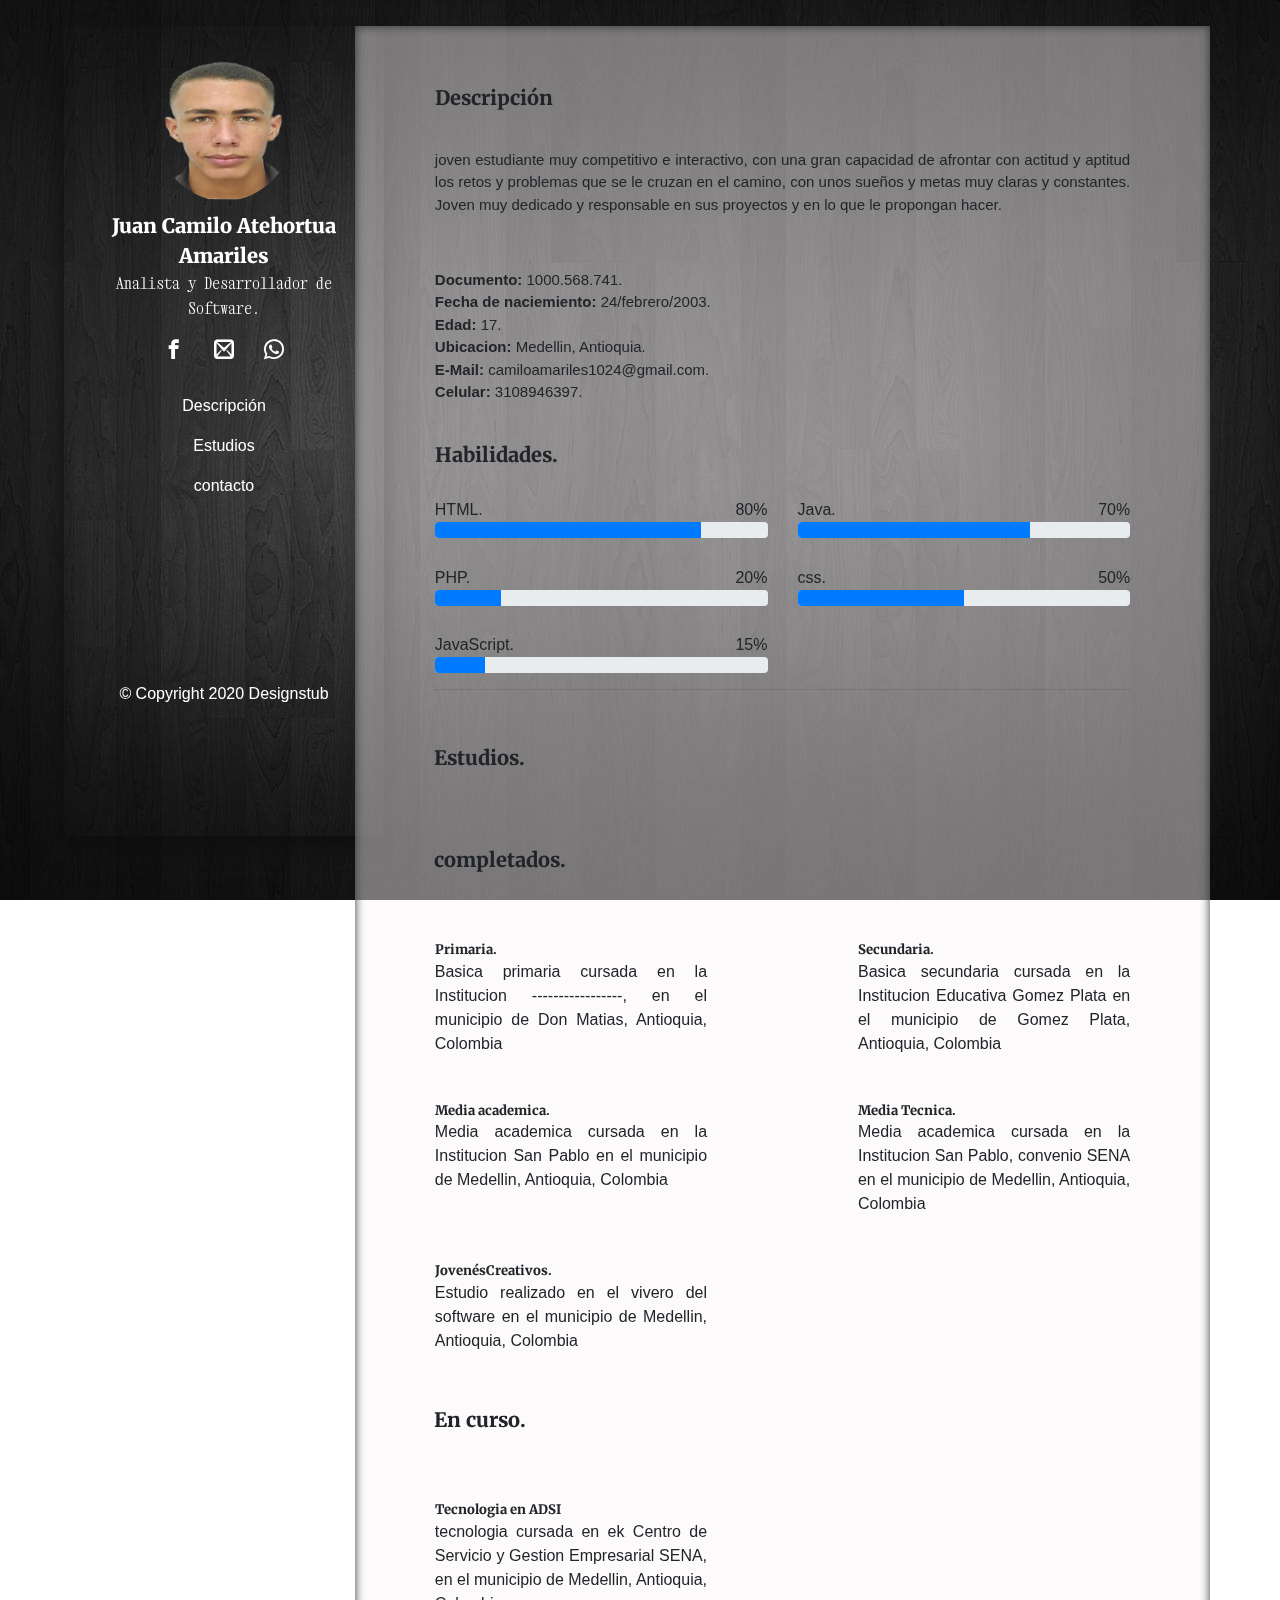
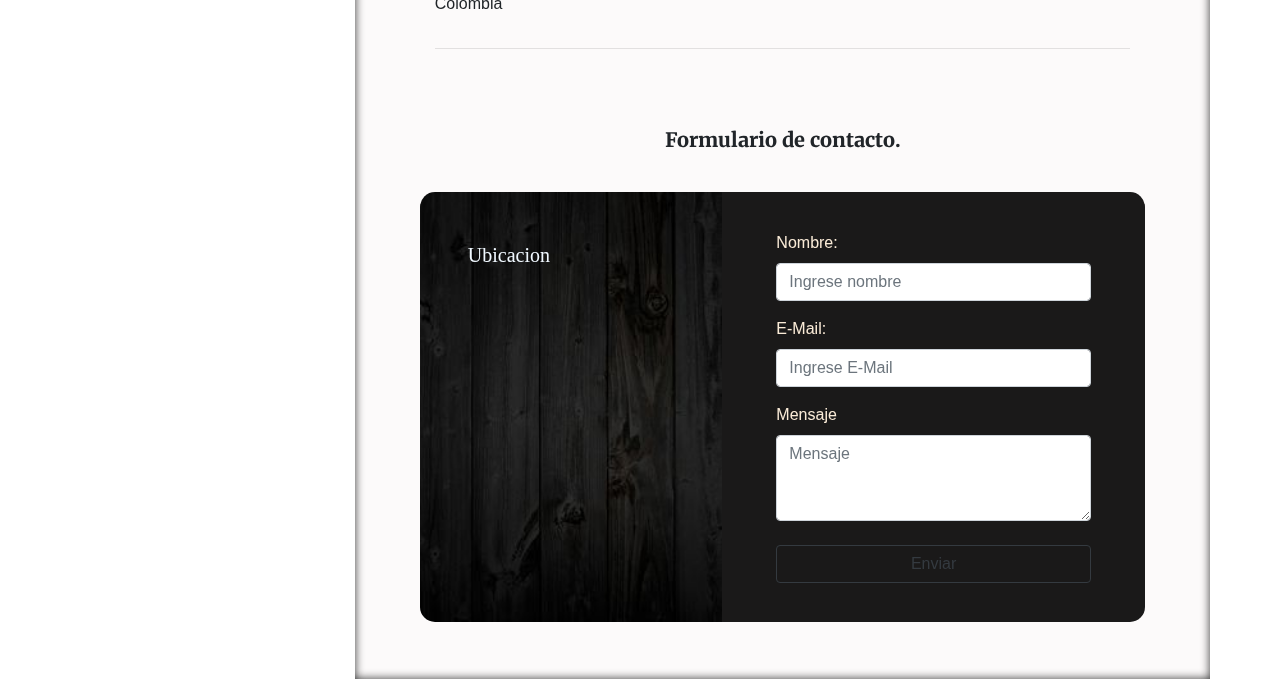
<file: index.html>
<!DOCTYPE html>
<html lang="es">

<head>
    <meta charset="UTF-8">
    <meta name="viewport" content="width=device-width, initial-scale=1.0">
    <title>JCAA</title>
    <link rel="shortcut icon" href="./imgene- iconos/perfil.png" type="image/x-icon">
    <link rel="stylesheet" href="./imgene- iconos/fonts/style.css">
    <link rel="stylesheet" href="./css/bootstrap.min.css">
    <link rel="stylesheet" href="./css/estilos.css">
    <link rel="preconnect" href="https://fonts.gstatic.com">
    <link rel="preconnect" href="https://fonts.gstatic.com">
    <link href="https://fonts.googleapis.com/css2?family=Merriweather:wght@700&family=Xanh+Mono&display=swap" rel="stylesheet">
</head>

<body>

    <div class="container">
        <div class="row filaCentral">
            <div class="col-md-3 contenedorMenu">
                <div class="row justify-content-center">
                    <div class="col-auto">
                        <div class="perfil">
                            <img src="./imgene- iconos/perfil.png" alt="perfil" />
                        </div>
                    </div>
                </div>
                <div class="row justify-content-center">
                    <div class="col-12 align-content-end">
                        <div class="titulo">
                            <span class="tituloPerfil"><b>Juan Camilo Atehortua Amariles</b></span>
                        </div>
                        <div class="sb">
                            <span class="sbPerfil">Analista y Desarrollador de Software.</span>
                        </div>
                    </div>
                </div>
                <div class="row justify-content-center redes">
                    <div class="col-auto icono">
                        <a href="https://www.facebook.com/profile.php?id=100007103958941" class="enlaceIcono" data-toggle="tooltip" data-placement="bottom" title="Facebook"><span class="icon-facebook"></span></a>
                    </div>
                    <div class="col-auto icono">
                        <a href="mailto:camiloamariles1024@gmail.com?Subject=saludo%20en%20el%20curso" class="enlaceIcono" data-toggle="tooltip" data-placement="bottom" title="Email"> <span class="icon-mail2"></span></a>
                    </div>
                    <div class="col-auto icono">
                        <a href="https://api.whatsapp.com/send?phone=+573054733693" class="enlaceIcono" data-toggle="tooltip" data-placement="bottom" title="Whatsapp"><span class="icon-whatsapp"></span></a>
                    </div>
                </div>
                <div class="row justify-content-center">
                    <div class="col-auto">
                        <nav class="nav flex-column navegacion">
                            <a class="nav-link enlaceIcono" href="#descripcion">Descripción</a>
                            <a class="nav-link enlaceIcono" href="#estudios">Estudios</a>
                            <a class="nav-link enlaceIcono" href="#contannto">contacto</a>
                        </nav>
                    </div>
                </div>
                <div class="row justify-content-center">
                    <div class="col copyright">

                        <span> &#169; Copyright 2020 Designstub</span>
                    </div>
                </div>
            </div>
            <div class="col-md-9 contenedorContenido ">

                <!-- ===================================descripcion========================================== -->
                <div class="row" id="descripcion">
                    <div class="col">
                        <span class="tituloDescripcion">Descripción</span>
                    </div>
                </div>
                <div class="row">
                    <div class="col textoDescriocion">
                        <p class="textoJustificado">
                            joven estudiante muy competitivo e interactivo, con una gran capacidad de afrontar con actitud y aptitud los retos y problemas que se le cruzan en el camino, con unos sueños y metas muy claras y constantes. Joven muy dedicado y responsable en sus proyectos
                            y en lo que le propongan hacer.
                        </p>
                    </div>
                </div>
                <div class="row">
                    <div class="col contactos">
                        <span><b>Documento:</b>  1000.568.741. </span>
                        <span><b>Fecha de naciemiento:</b>  24/febrero/2003. </span>
                        <span><b>Edad:</b>  17. </span>
                        <span><b>Ubicacion:</b> Medellin, Antioquia. </span>
                        <span><b>E-Mail:</b> camiloamariles1024@gmail.com. </span>
                        <span><b>Celular:</b>  3108946397. </span>
                    </div>
                </div>
                <div class="row">
                    <div class="col tituloHabilidades">
                        <span>Habilidades.</span>
                    </div>
                </div>
                <div class="row padHabilidades">
                    <div class="col-12 col-md-6">
                        <div class="row justify-content-between">
                            <div class="col-auto">
                                <span>HTML.</span>
                            </div>
                            <div class="col-auto">
                                <span>80%</span>
                            </div>
                        </div>
                        <div class="row">
                            <div class="col">
                                <div class=" progress">
                                    <div class="progress-bar" role="progressbar" style="width: 80%" aria-valuenow="80" aria-valuemin="0" aria-valuemax="100"></div>
                                </div>
                            </div>
                        </div>
                    </div>
                    <div class="col-12 col-md-6">
                        <div class="row justify-content-between">
                            <div class="col-auto">
                                <span>Java.</span>
                            </div>
                            <div class="col-auto">
                                <span>70%</span>
                            </div>
                        </div>
                        <div class="row">
                            <div class="col">
                                <div class=" progress">
                                    <div class="progress-bar" role="progressbar" style="width: 70%" aria-valuenow="70" aria-valuemin="0" aria-valuemax="100"></div>
                                </div>
                            </div>
                        </div>
                    </div>
                </div>
                <div class="row padHabilidades">
                    <div class="col-12 col-md-6">
                        <div class="row justify-content-between">
                            <div class="col-auto">
                                <span>PHP.</span>
                            </div>
                            <div class="col-auto">
                                <span>20%</span>
                            </div>
                        </div>
                        <div class="row">
                            <div class="col">
                                <div class=" progress">
                                    <div class="progress-bar" role="progressbar" style="width: 20%" aria-valuenow="20" aria-valuemin="0" aria-valuemax="100"></div>
                                </div>
                            </div>
                        </div>
                    </div>
                    <div class="col-12 col-md-6">
                        <div class="row justify-content-between">
                            <div class="col-auto">
                                <span>css.</span>
                            </div>
                            <div class="col-auto">
                                <span>50%</span>
                            </div>
                        </div>
                        <div class="row">
                            <div class="col">
                                <div class=" progress">
                                    <div class="progress-bar" role="progressbar" style="width: 50%" aria-valuenow="50" aria-valuemin="0" aria-valuemax="100"></div>
                                </div>
                            </div>
                        </div>
                    </div>

                </div>
                <div class="row padhabilidades">

                    <div class="col-12 col-md-6">
                        <div class="row justify-content-between">
                            <div class="col-auto">
                                <span>JavaScript.</span>
                            </div>
                            <div class="col-auto">
                                <span>15%</span>
                            </div>
                        </div>
                        <div class="row">
                            <div class="col">
                                <div class=" progress">
                                    <div class="progress-bar" role="progressbar" style="width: 15%" aria-valuenow="10" aria-valuemin="0" aria-valuemax="100"></div>
                                </div>
                            </div>
                        </div>
                    </div>
                </div>


                <!-- ===================================estudios========================================== -->
                <hr>

                <div class="row" id="estudios">
                    <div class="col estudios">
                        <span>Estudios.</span>
                    </div>
                </div>
                <div class="row">
                    <div class="col estudios">
                        <span>completados.</span>
                    </div>
                </div>
                <div class="row justify-content-between">
                    <div class="col-12 col-md-5 textoEstudios">
                        <span class="primaria">Primaria.</span>
                        <p class="textoJustificado">Basica primaria cursada en la Institucion -----------------, en el municipio de Don Matias, Antioquia, Colombia</p>
                    </div>
                    <div class="col-12 col-md-5 textoEstudios">
                        <span class="primaria">Secundaria.</span>
                        <p class="textoJustificado">Basica secundaria cursada en la Institucion Educativa Gomez Plata en el municipio de Gomez Plata, Antioquia, Colombia</p>
                    </div>
                    <div class="col-12 col-md-5 textoEstudios">
                        <span class="primaria">Media academica.</span>
                        <p class="textoJustificado">Media academica cursada en la Institucion San Pablo en el municipio de Medellin, Antioquia, Colombia</p>
                    </div>
                    <div class="col-12 col-md-5 textoEstudios">
                        <span class="primaria">Media Tecnica.</span>
                        <p class="textoJustificado">Media academica cursada en la Institucion San Pablo, convenio SENA en el municipio de Medellin, Antioquia, Colombia</p>
                    </div>
                    <div class="col-12 col-md-5 textoEstudios">
                        <span class="primaria">JovenésCreativos.</span>
                        <p class="textoJustificado">Estudio realizado en el vivero del software en el municipio de Medellin, Antioquia, Colombia</p>
                    </div>
                </div>
                <div class="row">
                    <div class="col-12 estudios">
                        <span>En curso.</span>
                    </div>
                    <div class="col-12 col-md-5 textoEstudios">
                        <span class="primaria">Tecnologia en ADSI</span>
                        <p class="textoJustificado">tecnologia cursada en ek Centro de Servicio y Gestion Empresarial SENA, en el municipio de Medellin, Antioquia, Colombia</p>
                    </div>
                </div>
                <div class="row justify-content-between">
                </div>

                <!-- ===================================contacto========================================== -->
                <hr>

                <div class="row justify-content-center">
                    <div class="col-auto  mt-4 estudios">
                        <span>Formulario de contacto.</span>
                    </div>
                </div>

                <div class="row" id="contannto">
                    <div class="col-md-5 formularioIsquierdo">
                        <div class="row p-5">
                            <div class="row justify-content-center">
                                <div class="col-auto mapa">
                                    <span>Ubicacion</span>
                                </div>
                            </div>
                            <div class="col-12 mapaImagen">
                                <iframe src="https://www.google.com/maps/embed?pb=!1m18!1m12!1m3!1d495.7278016854088!2d-75.54801540105571!3d6.287059327718733!2m3!1f0!2f0!3f0!3m2!1i1024!2i768!4f13.1!3m3!1m2!1s0x8e4428b4fda736fb%3A0xa335028e2dd86e5d!2sCl.%2096%20%2338-20%2C%20Medell%C3%ADn%2C%20Antioquia!5e0!3m2!1ses!2sco!4v1605659685701!5m2!1ses!2sco"
                                    width="100%" height="80%" frameborder="0" style="border:0;" allowfullscreen="" aria-hidden="false" tabindex="0"></iframe>
                            </div>


                        </div>
                    </div>
                    <div class="col-md-7 formularioDerecho">
                        <form action="" class="formulario">
                            <div class="form-group">
                                <label for="nombre">Nombre: </label>
                                <input type="text" name="nombre" id="nombre" placeholder="Ingrese nombre" class="form-control">
                            </div>
                            <div class="form-group">
                                <label for="email">E-Mail: </label>
                                <input type="email" name="email" id="email" placeholder="Ingrese E-Mail" class="form-control">
                            </div>
                            <div class="form-group">
                                <label for="mensaje">Mensaje</label>
                                <textarea class="form-control" placeholder="Mensaje" id="mensaje" rows="3"></textarea>
                            </div>

                            <button type="submit" onclick='return enviarFormulario()' class="btn btn-outline-dark mt-4 mb-0 btn-block">Enviar</button>

                        </form>
                        <div class="error" id="error"></div>
                    </div>
                </div>
            </div>
        </div>
    </div>



    <script src="./js/validacion.js"></script>
    <script src="./js/bootstrap.min.js "></script>
    <script src="./js/jquery-3.2.1.min.js "></script>
</body>

</html>
</file>
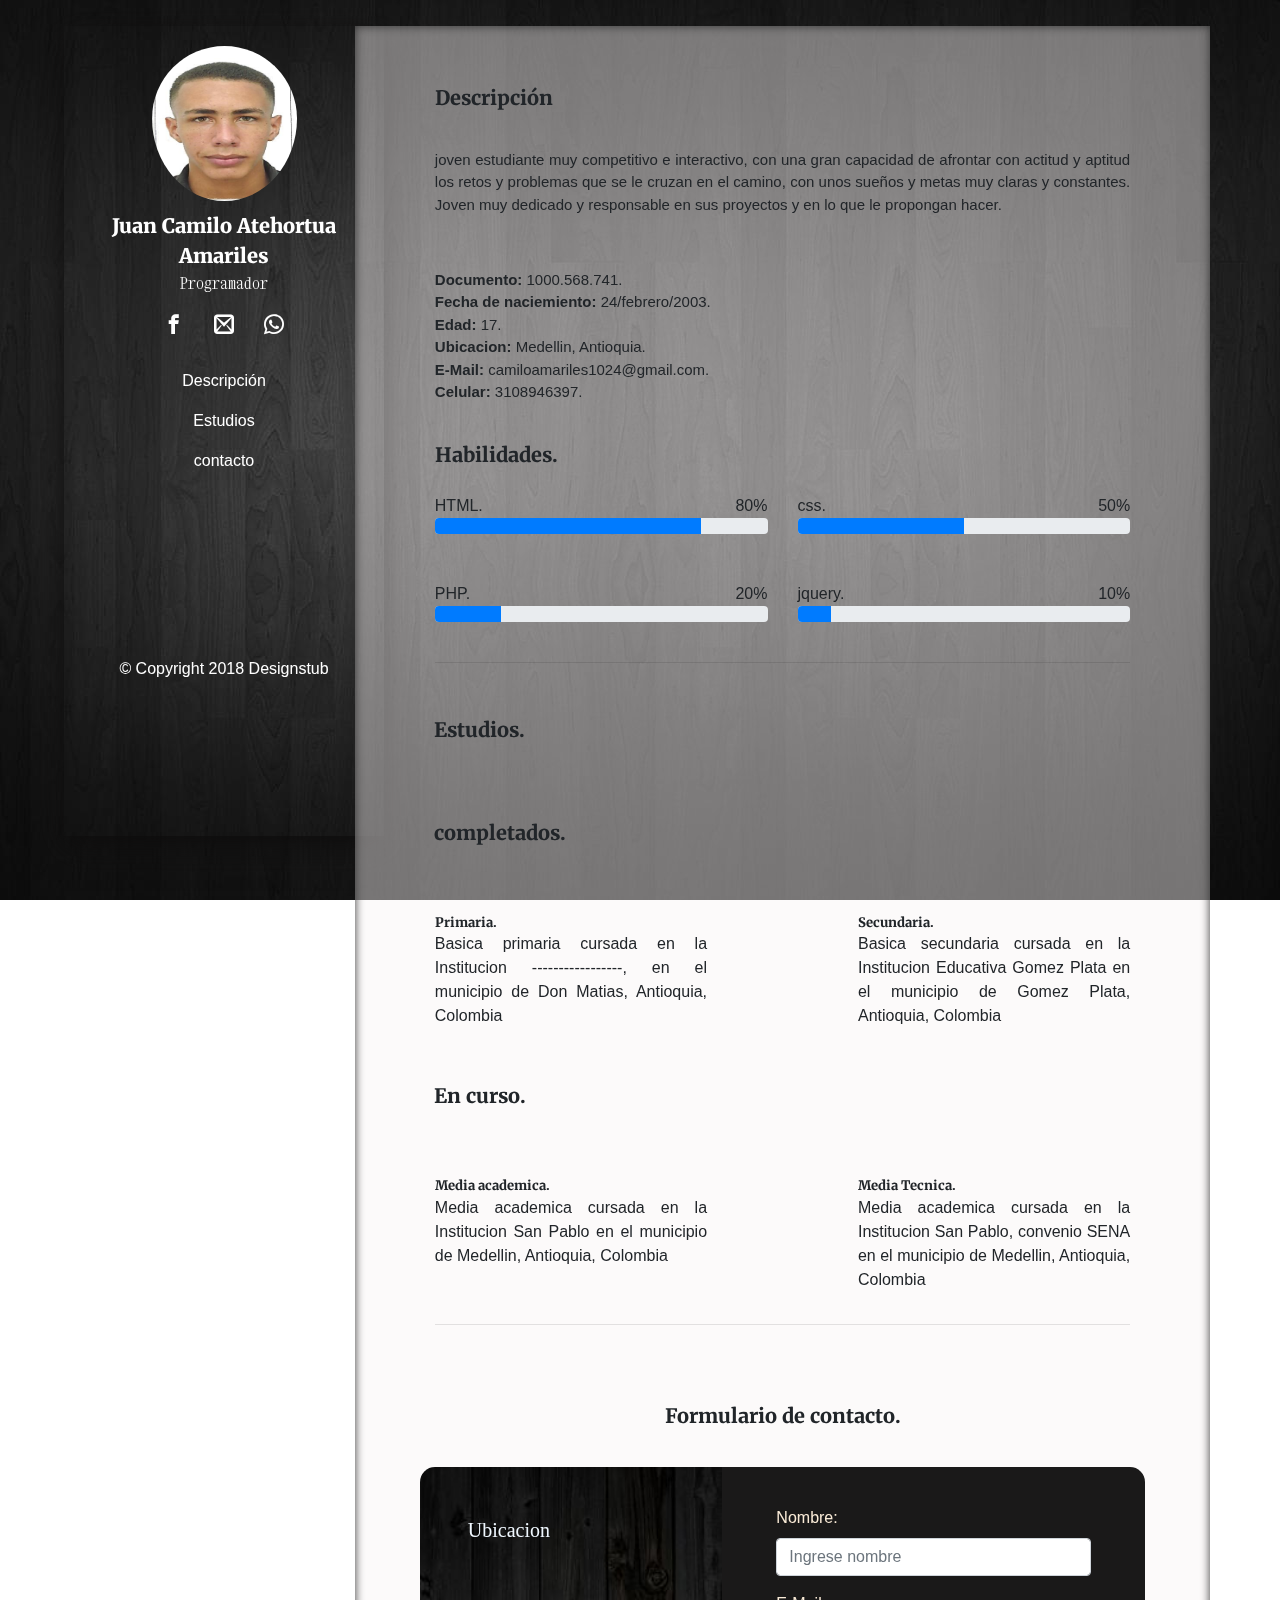
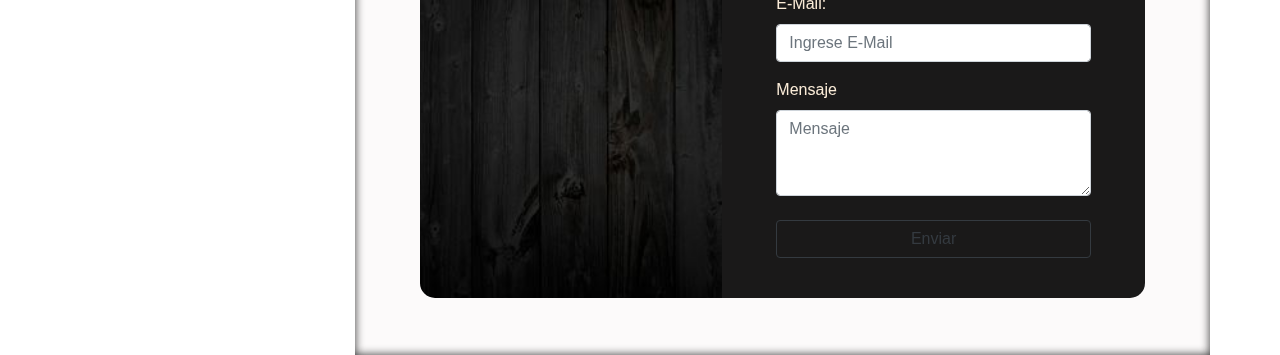
<file: src/index.html>
<!DOCTYPE html>
<html lang="es">

<head>
    <meta charset="UTF-8">
    <meta name="viewport" content="width=device-width, initial-scale=1.0">
    <title>JCAA</title>
    <link rel="shortcut icon" href="../imgene- iconos/perfil.jpg" type="image/x-icon">
    <link rel="stylesheet" href="../imgene- iconos/fonts/style.css">
    <link rel="stylesheet" href="../css/bootstrap.min.css">
    <link rel="stylesheet" href="../css/estilos.css">
    <link rel="preconnect" href="https://fonts.gstatic.com">
    <link rel="preconnect" href="https://fonts.gstatic.com">
    <link href="https://fonts.googleapis.com/css2?family=Merriweather:wght@700&family=Xanh+Mono&display=swap" rel="stylesheet">
</head>

<body>

    <div class="container">
        <div class="row filaCentral">
            <div class="col-md-3 contenedorMenu">
                <div class="row justify-content-center">
                    <div class="col-auto">
                        <div class="perfil">
                            <img src="../imgene- iconos/perfil.jpg" alt="perfil" />
                        </div>
                    </div>
                </div>
                <div class="row justify-content-center">
                    <div class="col-12 align-content-end">
                        <div class="titulo">
                            <span class="tituloPerfil"><b>Juan Camilo Atehortua Amariles</b></span>
                        </div>
                        <div class="sb">
                            <span class="sbPerfil">Programador</span>
                        </div>
                    </div>
                </div>
                <div class="row justify-content-center redes">
                    <div class="col-auto icono">
                        <a href="#" class="enlaceIcono" data-toggle="tooltip" data-placement="bottom" title="Facebook"><span class="icon-facebook"></span></a>
                    </div>
                    <div class="col-auto icono">
                        <a href="#" class="enlaceIcono" data-toggle="tooltip" data-placement="bottom" title="Email"> <span class="icon-mail2"></span></a>
                    </div>
                    <div class="col-auto icono">
                        <a href="#" class="enlaceIcono" data-toggle="tooltip" data-placement="bottom" title="Whatsapp"><span class="icon-whatsapp"></span></a>
                    </div>
                </div>
                <div class="row justify-content-center">
                    <div class="col-auto">
                        <nav class="nav flex-column navegacion">
                            <a class="nav-link enlaceIcono" href="#descripcion">Descripción</a>
                            <a class="nav-link enlaceIcono" href="#estudios">Estudios</a>
                            <a class="nav-link enlaceIcono" href="#contannto">contacto</a>
                        </nav>
                    </div>
                </div>
                <div class="row justify-content-center">
                    <div class="col copyright">

                        <span> &#169; Copyright 2018 Designstub</span>
                    </div>
                </div>
            </div>
            <div class="col-md-9 contenedorContenido ">

                <!-- ===================================descripcion========================================== -->
                <div class="row" id="descripcion">
                    <div class="col">
                        <span class="tituloDescripcion">Descripción</span>
                    </div>
                </div>
                <div class="row">
                    <div class="col textoDescriocion">
                        <p class="textoJustificado">
                            joven estudiante muy competitivo e interactivo, con una gran capacidad de afrontar con actitud y aptitud los retos y problemas que se le cruzan en el camino, con unos sueños y metas muy claras y constantes. Joven muy dedicado y responsable en sus proyectos
                            y en lo que le propongan hacer.
                        </p>
                    </div>
                </div>
                <div class="row">
                    <div class="col contactos">
                        <span><b>Documento:</b>  1000.568.741. </span>
                        <span><b>Fecha de naciemiento:</b>  24/febrero/2003. </span>
                        <span><b>Edad:</b>  17. </span>
                        <span><b>Ubicacion:</b> Medellin, Antioquia. </span>
                        <span><b>E-Mail:</b> camiloamariles1024@gmail.com. </span>
                        <span><b>Celular:</b>  3108946397. </span>
                    </div>
                </div>
                <div class="row">
                    <div class="col tituloHabilidades">
                        <span>Habilidades.</span>
                    </div>
                </div>
                <div class="row py-4">
                    <div class="col-6">
                        <div class="row justify-content-between">
                            <div class="col-auto">
                                <span>HTML.</span>
                            </div>
                            <div class="col-auto">
                                <span>80%</span>
                            </div>
                        </div>
                        <div class="row">
                            <div class="col">
                                <div class=" progress">
                                    <div class="progress-bar" role="progressbar" style="width: 80%" aria-valuenow="80" aria-valuemin="0" aria-valuemax="100"></div>
                                </div>
                            </div>
                        </div>
                    </div>
                    <div class="col-6">
                        <div class="row justify-content-between">
                            <div class="col-auto">
                                <span>css.</span>
                            </div>
                            <div class="col-auto">
                                <span>50%</span>
                            </div>
                        </div>
                        <div class="row">
                            <div class="col">
                                <div class=" progress">
                                    <div class="progress-bar" role="progressbar" style="width: 50%" aria-valuenow="50" aria-valuemin="0" aria-valuemax="100"></div>
                                </div>
                            </div>
                        </div>
                    </div>
                </div>
                <div class="row py-4">
                    <div class="col-6">
                        <div class="row justify-content-between">
                            <div class="col-auto">
                                <span>PHP.</span>
                            </div>
                            <div class="col-auto">
                                <span>20%</span>
                            </div>
                        </div>
                        <div class="row">
                            <div class="col">
                                <div class=" progress">
                                    <div class="progress-bar" role="progressbar" style="width: 20%" aria-valuenow="20" aria-valuemin="0" aria-valuemax="100"></div>
                                </div>
                            </div>
                        </div>
                    </div>
                    <div class="col-6">
                        <div class="row justify-content-between">
                            <div class="col-auto">
                                <span>jquery.</span>
                            </div>
                            <div class="col-auto">
                                <span>10%</span>
                            </div>
                        </div>
                        <div class="row">
                            <div class="col">
                                <div class=" progress">
                                    <div class="progress-bar" role="progressbar" style="width: 10%" aria-valuenow="10" aria-valuemin="0" aria-valuemax="100"></div>
                                </div>
                            </div>
                        </div>
                    </div>
                </div>


                <!-- ===================================estudios========================================== -->
                <hr>

                <div class="row" id="estudios">
                    <div class="col estudios">
                        <span>Estudios.</span>
                    </div>
                </div>
                <div class="row">
                    <div class="col estudios">
                        <span>completados.</span>
                    </div>
                </div>
                <div class="row justify-content-between">
                    <div class="col-5 textoEstudios">
                        <span class="primaria">Primaria.</span>
                        <p class="textoJustificado">Basica primaria cursada en la Institucion -----------------, en el municipio de Don Matias, Antioquia, Colombia</p>
                    </div>
                    <div class="col-5 textoEstudios">
                        <span class="primaria">Secundaria.</span>
                        <p class="textoJustificado">Basica secundaria cursada en la Institucion Educativa Gomez Plata en el municipio de Gomez Plata, Antioquia, Colombia</p>
                    </div>
                </div>
                <div class="row">
                    <div class="col estudios">
                        <span>En curso.</span>
                    </div>
                </div>
                <div class="row justify-content-between">
                    <div class="col-5 textoEstudios">
                        <span class="primaria">Media academica.</span>
                        <p class="textoJustificado">Media academica cursada en la Institucion San Pablo en el municipio de Medellin, Antioquia, Colombia</p>
                    </div>
                    <div class="col-5 textoEstudios">
                        <span class="primaria">Media Tecnica.</span>
                        <p class="textoJustificado">Media academica cursada en la Institucion San Pablo, convenio SENA en el municipio de Medellin, Antioquia, Colombia</p>
                    </div>
                </div>

                <!-- ===================================contacto========================================== -->
                <hr>

                <div class="row justify-content-center">
                    <div class="col-auto  mt-4 estudios">
                        <span>Formulario de contacto.</span>
                    </div>
                </div>

                <div class="row" id="contannto">
                    <div class="col-md-5 formularioIsquierdo">
                        <div class="row p-5">
                            <div class="row justify-content-center">
                                <div class="col-auto mapa">
                                    <span>Ubicacion</span>
                                </div>
                            </div>
                            <div class="col-12 mapaImagen">
                                <iframe src="https://www.google.com/maps/embed?pb=!1m18!1m12!1m3!1d495.7278016854088!2d-75.54801540105571!3d6.287059327718733!2m3!1f0!2f0!3f0!3m2!1i1024!2i768!4f13.1!3m3!1m2!1s0x8e4428b4fda736fb%3A0xa335028e2dd86e5d!2sCl.%2096%20%2338-20%2C%20Medell%C3%ADn%2C%20Antioquia!5e0!3m2!1ses!2sco!4v1605659685701!5m2!1ses!2sco"
                                    width="100%" height="80%" frameborder="0" style="border:0;" allowfullscreen="" aria-hidden="false" tabindex="0"></iframe>
                            </div>


                        </div>
                    </div>
                    <div class="col-md-7 formularioDerecho">
                        <form action="" class="formulario">
                            <div class="form-group">
                                <label for="">Nombre: </label>
                                <input type="text" name="nombre" id="nombre" placeholder="Ingrese nombre" class="form-control">
                            </div>
                            <div class="form-group">
                                <label for="">E-Mail: </label>
                                <input type="email" name="nombre" id="nombre" placeholder="Ingrese E-Mail" class="form-control">
                            </div>
                            <div class="form-group">
                                <label for="">Mensaje</label>
                                <textarea class="form-control" placeholder="Mensaje" id="" rows="3"></textarea>
                            </div>

                            <button type="submit" class="btn btn-outline-dark mt-4 btn-block">Enviar</button>

                        </form>
                        </form>
                    </div>
                </div>
            </div>
        </div>
    </div>




    <script src="../js/bootstrap.min.js "></script>
    <script src="../js/jquery-3.2.1.min.js "></script>
</body>

</html>
</file>
<file: imgene- iconos/fonts/style.css>
@font-face {
    font-family: 'icomoon';
    src: url('./icomoon.eot?7d1hhs');
    src: url('./icomoon.eot?7d1hhs#iefix') format('embedded-opentype'), url('./icomoon.ttf?7d1hhs') format('truetype'), url('./icomoon.woff?7d1hhs') format('woff'), url('./icomoon.svg?7d1hhs#icomoon') format('svg');
    font-weight: normal;
    font-style: normal;
    font-display: block;
}

[class^="icon-"],
[class*=" icon-"] {
    /* use !important to prevent issues with browser extensions that change fonts */
    font-family: 'icomoon' !important;
    speak: never;
    font-style: normal;
    font-weight: normal;
    font-variant: normal;
    text-transform: none;
    line-height: 1;
    /* Better Font Rendering =========== */
    -webkit-font-smoothing: antialiased;
    -moz-osx-font-smoothing: grayscale;
}

.icon-home:before {
    content: "\e900";
}

.icon-home2:before {
    content: "\e901";
}

.icon-home3:before {
    content: "\e902";
}

.icon-office:before {
    content: "\e903";
}

.icon-newspaper:before {
    content: "\e904";
}

.icon-pencil:before {
    content: "\e905";
}

.icon-pencil2:before {
    content: "\e906";
}

.icon-quill:before {
    content: "\e907";
}

.icon-pen:before {
    content: "\e908";
}

.icon-blog:before {
    content: "\e909";
}

.icon-eyedropper:before {
    content: "\e90a";
}

.icon-droplet:before {
    content: "\e90b";
}

.icon-paint-format:before {
    content: "\e90c";
}

.icon-image:before {
    content: "\e90d";
}

.icon-images:before {
    content: "\e90e";
}

.icon-camera:before {
    content: "\e90f";
}

.icon-headphones:before {
    content: "\e910";
}

.icon-music:before {
    content: "\e911";
}

.icon-play:before {
    content: "\e912";
}

.icon-film:before {
    content: "\e913";
}

.icon-video-camera:before {
    content: "\e914";
}

.icon-dice:before {
    content: "\e915";
}

.icon-pacman:before {
    content: "\e916";
}

.icon-spades:before {
    content: "\e917";
}

.icon-clubs:before {
    content: "\e918";
}

.icon-diamonds:before {
    content: "\e919";
}

.icon-bullhorn:before {
    content: "\e91a";
}

.icon-connection:before {
    content: "\e91b";
}

.icon-podcast:before {
    content: "\e91c";
}

.icon-feed:before {
    content: "\e91d";
}

.icon-mic:before {
    content: "\e91e";
}

.icon-book:before {
    content: "\e91f";
}

.icon-books:before {
    content: "\e920";
}

.icon-library:before {
    content: "\e921";
}

.icon-file-text:before {
    content: "\e922";
}

.icon-profile:before {
    content: "\e923";
}

.icon-file-empty:before {
    content: "\e924";
}

.icon-files-empty:before {
    content: "\e925";
}

.icon-file-text2:before {
    content: "\e926";
}

.icon-file-picture:before {
    content: "\e927";
}

.icon-file-music:before {
    content: "\e928";
}

.icon-file-play:before {
    content: "\e929";
}

.icon-file-video:before {
    content: "\e92a";
}

.icon-file-zip:before {
    content: "\e92b";
}

.icon-copy:before {
    content: "\e92c";
}

.icon-paste:before {
    content: "\e92d";
}

.icon-stack:before {
    content: "\e92e";
}

.icon-folder:before {
    content: "\e92f";
}

.icon-folder-open:before {
    content: "\e930";
}

.icon-folder-plus:before {
    content: "\e931";
}

.icon-folder-minus:before {
    content: "\e932";
}

.icon-folder-download:before {
    content: "\e933";
}

.icon-folder-upload:before {
    content: "\e934";
}

.icon-price-tag:before {
    content: "\e935";
}

.icon-price-tags:before {
    content: "\e936";
}

.icon-barcode:before {
    content: "\e937";
}

.icon-qrcode:before {
    content: "\e938";
}

.icon-ticket:before {
    content: "\e939";
}

.icon-cart:before {
    content: "\e93a";
}

.icon-coin-dollar:before {
    content: "\e93b";
}

.icon-coin-euro:before {
    content: "\e93c";
}

.icon-coin-pound:before {
    content: "\e93d";
}

.icon-coin-yen:before {
    content: "\e93e";
}

.icon-credit-card:before {
    content: "\e93f";
}

.icon-calculator:before {
    content: "\e940";
}

.icon-lifebuoy:before {
    content: "\e941";
}

.icon-phone:before {
    content: "\e942";
}

.icon-phone-hang-up:before {
    content: "\e943";
}

.icon-address-book:before {
    content: "\e944";
}

.icon-envelop:before {
    content: "\e945";
}

.icon-pushpin:before {
    content: "\e946";
}

.icon-location:before {
    content: "\e947";
}

.icon-location2:before {
    content: "\e948";
}

.icon-compass:before {
    content: "\e949";
}

.icon-compass2:before {
    content: "\e94a";
}

.icon-map:before {
    content: "\e94b";
}

.icon-map2:before {
    content: "\e94c";
}

.icon-history:before {
    content: "\e94d";
}

.icon-clock:before {
    content: "\e94e";
}

.icon-clock2:before {
    content: "\e94f";
}

.icon-alarm:before {
    content: "\e950";
}

.icon-bell:before {
    content: "\e951";
}

.icon-stopwatch:before {
    content: "\e952";
}

.icon-calendar:before {
    content: "\e953";
}

.icon-printer:before {
    content: "\e954";
}

.icon-keyboard:before {
    content: "\e955";
}

.icon-display:before {
    content: "\e956";
}

.icon-laptop:before {
    content: "\e957";
}

.icon-mobile:before {
    content: "\e958";
}

.icon-mobile2:before {
    content: "\e959";
}

.icon-tablet:before {
    content: "\e95a";
}

.icon-tv:before {
    content: "\e95b";
}

.icon-drawer:before {
    content: "\e95c";
}

.icon-drawer2:before {
    content: "\e95d";
}

.icon-box-add:before {
    content: "\e95e";
}

.icon-box-remove:before {
    content: "\e95f";
}

.icon-download:before {
    content: "\e960";
}

.icon-upload:before {
    content: "\e961";
}

.icon-floppy-disk:before {
    content: "\e962";
}

.icon-drive:before {
    content: "\e963";
}

.icon-database:before {
    content: "\e964";
}

.icon-undo:before {
    content: "\e965";
}

.icon-redo:before {
    content: "\e966";
}

.icon-undo2:before {
    content: "\e967";
}

.icon-redo2:before {
    content: "\e968";
}

.icon-forward:before {
    content: "\e969";
}

.icon-reply:before {
    content: "\e96a";
}

.icon-bubble:before {
    content: "\e96b";
}

.icon-bubbles:before {
    content: "\e96c";
}

.icon-bubbles2:before {
    content: "\e96d";
}

.icon-bubble2:before {
    content: "\e96e";
}

.icon-bubbles3:before {
    content: "\e96f";
}

.icon-bubbles4:before {
    content: "\e970";
}

.icon-user:before {
    content: "\e971";
}

.icon-users:before {
    content: "\e972";
}

.icon-user-plus:before {
    content: "\e973";
}

.icon-user-minus:before {
    content: "\e974";
}

.icon-user-check:before {
    content: "\e975";
}

.icon-user-tie:before {
    content: "\e976";
}

.icon-quotes-left:before {
    content: "\e977";
}

.icon-quotes-right:before {
    content: "\e978";
}

.icon-hour-glass:before {
    content: "\e979";
}

.icon-spinner:before {
    content: "\e97a";
}

.icon-spinner2:before {
    content: "\e97b";
}

.icon-spinner3:before {
    content: "\e97c";
}

.icon-spinner4:before {
    content: "\e97d";
}

.icon-spinner5:before {
    content: "\e97e";
}

.icon-spinner6:before {
    content: "\e97f";
}

.icon-spinner7:before {
    content: "\e980";
}

.icon-spinner8:before {
    content: "\e981";
}

.icon-spinner9:before {
    content: "\e982";
}

.icon-spinner10:before {
    content: "\e983";
}

.icon-spinner11:before {
    content: "\e984";
}

.icon-binoculars:before {
    content: "\e985";
}

.icon-search:before {
    content: "\e986";
}

.icon-zoom-in:before {
    content: "\e987";
}

.icon-zoom-out:before {
    content: "\e988";
}

.icon-enlarge:before {
    content: "\e989";
}

.icon-shrink:before {
    content: "\e98a";
}

.icon-enlarge2:before {
    content: "\e98b";
}

.icon-shrink2:before {
    content: "\e98c";
}

.icon-key:before {
    content: "\e98d";
}

.icon-key2:before {
    content: "\e98e";
}

.icon-lock:before {
    content: "\e98f";
}

.icon-unlocked:before {
    content: "\e990";
}

.icon-wrench:before {
    content: "\e991";
}

.icon-equalizer:before {
    content: "\e992";
}

.icon-equalizer2:before {
    content: "\e993";
}

.icon-cog:before {
    content: "\e994";
}

.icon-cogs:before {
    content: "\e995";
}

.icon-hammer:before {
    content: "\e996";
}

.icon-magic-wand:before {
    content: "\e997";
}

.icon-aid-kit:before {
    content: "\e998";
}

.icon-bug:before {
    content: "\e999";
}

.icon-pie-chart:before {
    content: "\e99a";
}

.icon-stats-dots:before {
    content: "\e99b";
}

.icon-stats-bars:before {
    content: "\e99c";
}

.icon-stats-bars2:before {
    content: "\e99d";
}

.icon-trophy:before {
    content: "\e99e";
}

.icon-gift:before {
    content: "\e99f";
}

.icon-glass:before {
    content: "\e9a0";
}

.icon-glass2:before {
    content: "\e9a1";
}

.icon-mug:before {
    content: "\e9a2";
}

.icon-spoon-knife:before {
    content: "\e9a3";
}

.icon-leaf:before {
    content: "\e9a4";
}

.icon-rocket:before {
    content: "\e9a5";
}

.icon-meter:before {
    content: "\e9a6";
}

.icon-meter2:before {
    content: "\e9a7";
}

.icon-hammer2:before {
    content: "\e9a8";
}

.icon-fire:before {
    content: "\e9a9";
}

.icon-lab:before {
    content: "\e9aa";
}

.icon-magnet:before {
    content: "\e9ab";
}

.icon-bin:before {
    content: "\e9ac";
}

.icon-bin2:before {
    content: "\e9ad";
}

.icon-briefcase:before {
    content: "\e9ae";
}

.icon-airplane:before {
    content: "\e9af";
}

.icon-truck:before {
    content: "\e9b0";
}

.icon-road:before {
    content: "\e9b1";
}

.icon-accessibility:before {
    content: "\e9b2";
}

.icon-target:before {
    content: "\e9b3";
}

.icon-shield:before {
    content: "\e9b4";
}

.icon-power:before {
    content: "\e9b5";
}

.icon-switch:before {
    content: "\e9b6";
}

.icon-power-cord:before {
    content: "\e9b7";
}

.icon-clipboard:before {
    content: "\e9b8";
}

.icon-list-numbered:before {
    content: "\e9b9";
}

.icon-list:before {
    content: "\e9ba";
}

.icon-list2:before {
    content: "\e9bb";
}

.icon-tree:before {
    content: "\e9bc";
}

.icon-menu:before {
    content: "\e9bd";
}

.icon-menu2:before {
    content: "\e9be";
}

.icon-menu3:before {
    content: "\e9bf";
}

.icon-menu4:before {
    content: "\e9c0";
}

.icon-cloud:before {
    content: "\e9c1";
}

.icon-cloud-download:before {
    content: "\e9c2";
}

.icon-cloud-upload:before {
    content: "\e9c3";
}

.icon-cloud-check:before {
    content: "\e9c4";
}

.icon-download2:before {
    content: "\e9c5";
}

.icon-upload2:before {
    content: "\e9c6";
}

.icon-download3:before {
    content: "\e9c7";
}

.icon-upload3:before {
    content: "\e9c8";
}

.icon-sphere:before {
    content: "\e9c9";
}

.icon-earth:before {
    content: "\e9ca";
}

.icon-link:before {
    content: "\e9cb";
}

.icon-flag:before {
    content: "\e9cc";
}

.icon-attachment:before {
    content: "\e9cd";
}

.icon-eye:before {
    content: "\e9ce";
}

.icon-eye-plus:before {
    content: "\e9cf";
}

.icon-eye-minus:before {
    content: "\e9d0";
}

.icon-eye-blocked:before {
    content: "\e9d1";
}

.icon-bookmark:before {
    content: "\e9d2";
}

.icon-bookmarks:before {
    content: "\e9d3";
}

.icon-sun:before {
    content: "\e9d4";
}

.icon-contrast:before {
    content: "\e9d5";
}

.icon-brightness-contrast:before {
    content: "\e9d6";
}

.icon-star-empty:before {
    content: "\e9d7";
}

.icon-star-half:before {
    content: "\e9d8";
}

.icon-star-full:before {
    content: "\e9d9";
}

.icon-heart:before {
    content: "\e9da";
}

.icon-heart-broken:before {
    content: "\e9db";
}

.icon-man:before {
    content: "\e9dc";
}

.icon-woman:before {
    content: "\e9dd";
}

.icon-man-woman:before {
    content: "\e9de";
}

.icon-happy:before {
    content: "\e9df";
}

.icon-happy2:before {
    content: "\e9e0";
}

.icon-smile:before {
    content: "\e9e1";
}

.icon-smile2:before {
    content: "\e9e2";
}

.icon-tongue:before {
    content: "\e9e3";
}

.icon-tongue2:before {
    content: "\e9e4";
}

.icon-sad:before {
    content: "\e9e5";
}

.icon-sad2:before {
    content: "\e9e6";
}

.icon-wink:before {
    content: "\e9e7";
}

.icon-wink2:before {
    content: "\e9e8";
}

.icon-grin:before {
    content: "\e9e9";
}

.icon-grin2:before {
    content: "\e9ea";
}

.icon-cool:before {
    content: "\e9eb";
}

.icon-cool2:before {
    content: "\e9ec";
}

.icon-angry:before {
    content: "\e9ed";
}

.icon-angry2:before {
    content: "\e9ee";
}

.icon-evil:before {
    content: "\e9ef";
}

.icon-evil2:before {
    content: "\e9f0";
}

.icon-shocked:before {
    content: "\e9f1";
}

.icon-shocked2:before {
    content: "\e9f2";
}

.icon-baffled:before {
    content: "\e9f3";
}

.icon-baffled2:before {
    content: "\e9f4";
}

.icon-confused:before {
    content: "\e9f5";
}

.icon-confused2:before {
    content: "\e9f6";
}

.icon-neutral:before {
    content: "\e9f7";
}

.icon-neutral2:before {
    content: "\e9f8";
}

.icon-hipster:before {
    content: "\e9f9";
}

.icon-hipster2:before {
    content: "\e9fa";
}

.icon-wondering:before {
    content: "\e9fb";
}

.icon-wondering2:before {
    content: "\e9fc";
}

.icon-sleepy:before {
    content: "\e9fd";
}

.icon-sleepy2:before {
    content: "\e9fe";
}

.icon-frustrated:before {
    content: "\e9ff";
}

.icon-frustrated2:before {
    content: "\ea00";
}

.icon-crying:before {
    content: "\ea01";
}

.icon-crying2:before {
    content: "\ea02";
}

.icon-point-up:before {
    content: "\ea03";
}

.icon-point-right:before {
    content: "\ea04";
}

.icon-point-down:before {
    content: "\ea05";
}

.icon-point-left:before {
    content: "\ea06";
}

.icon-warning:before {
    content: "\ea07";
}

.icon-notification:before {
    content: "\ea08";
}

.icon-question:before {
    content: "\ea09";
}

.icon-plus:before {
    content: "\ea0a";
}

.icon-minus:before {
    content: "\ea0b";
}

.icon-info:before {
    content: "\ea0c";
}

.icon-cancel-circle:before {
    content: "\ea0d";
}

.icon-blocked:before {
    content: "\ea0e";
}

.icon-cross:before {
    content: "\ea0f";
}

.icon-checkmark:before {
    content: "\ea10";
}

.icon-checkmark2:before {
    content: "\ea11";
}

.icon-spell-check:before {
    content: "\ea12";
}

.icon-enter:before {
    content: "\ea13";
}

.icon-exit:before {
    content: "\ea14";
}

.icon-play2:before {
    content: "\ea15";
}

.icon-pause:before {
    content: "\ea16";
}

.icon-stop:before {
    content: "\ea17";
}

.icon-previous:before {
    content: "\ea18";
}

.icon-next:before {
    content: "\ea19";
}

.icon-backward:before {
    content: "\ea1a";
}

.icon-forward2:before {
    content: "\ea1b";
}

.icon-play3:before {
    content: "\ea1c";
}

.icon-pause2:before {
    content: "\ea1d";
}

.icon-stop2:before {
    content: "\ea1e";
}

.icon-backward2:before {
    content: "\ea1f";
}

.icon-forward3:before {
    content: "\ea20";
}

.icon-first:before {
    content: "\ea21";
}

.icon-last:before {
    content: "\ea22";
}

.icon-previous2:before {
    content: "\ea23";
}

.icon-next2:before {
    content: "\ea24";
}

.icon-eject:before {
    content: "\ea25";
}

.icon-volume-high:before {
    content: "\ea26";
}

.icon-volume-medium:before {
    content: "\ea27";
}

.icon-volume-low:before {
    content: "\ea28";
}

.icon-volume-mute:before {
    content: "\ea29";
}

.icon-volume-mute2:before {
    content: "\ea2a";
}

.icon-volume-increase:before {
    content: "\ea2b";
}

.icon-volume-decrease:before {
    content: "\ea2c";
}

.icon-loop:before {
    content: "\ea2d";
}

.icon-loop2:before {
    content: "\ea2e";
}

.icon-infinite:before {
    content: "\ea2f";
}

.icon-shuffle:before {
    content: "\ea30";
}

.icon-arrow-up-left:before {
    content: "\ea31";
}

.icon-arrow-up:before {
    content: "\ea32";
}

.icon-arrow-up-right:before {
    content: "\ea33";
}

.icon-arrow-right:before {
    content: "\ea34";
}

.icon-arrow-down-right:before {
    content: "\ea35";
}

.icon-arrow-down:before {
    content: "\ea36";
}

.icon-arrow-down-left:before {
    content: "\ea37";
}

.icon-arrow-left:before {
    content: "\ea38";
}

.icon-arrow-up-left2:before {
    content: "\ea39";
}

.icon-arrow-up2:before {
    content: "\ea3a";
}

.icon-arrow-up-right2:before {
    content: "\ea3b";
}

.icon-arrow-right2:before {
    content: "\ea3c";
}

.icon-arrow-down-right2:before {
    content: "\ea3d";
}

.icon-arrow-down2:before {
    content: "\ea3e";
}

.icon-arrow-down-left2:before {
    content: "\ea3f";
}

.icon-arrow-left2:before {
    content: "\ea40";
}

.icon-circle-up:before {
    content: "\ea41";
}

.icon-circle-right:before {
    content: "\ea42";
}

.icon-circle-down:before {
    content: "\ea43";
}

.icon-circle-left:before {
    content: "\ea44";
}

.icon-tab:before {
    content: "\ea45";
}

.icon-move-up:before {
    content: "\ea46";
}

.icon-move-down:before {
    content: "\ea47";
}

.icon-sort-alpha-asc:before {
    content: "\ea48";
}

.icon-sort-alpha-desc:before {
    content: "\ea49";
}

.icon-sort-numeric-asc:before {
    content: "\ea4a";
}

.icon-sort-numberic-desc:before {
    content: "\ea4b";
}

.icon-sort-amount-asc:before {
    content: "\ea4c";
}

.icon-sort-amount-desc:before {
    content: "\ea4d";
}

.icon-command:before {
    content: "\ea4e";
}

.icon-shift:before {
    content: "\ea4f";
}

.icon-ctrl:before {
    content: "\ea50";
}

.icon-opt:before {
    content: "\ea51";
}

.icon-checkbox-checked:before {
    content: "\ea52";
}

.icon-checkbox-unchecked:before {
    content: "\ea53";
}

.icon-radio-checked:before {
    content: "\ea54";
}

.icon-radio-checked2:before {
    content: "\ea55";
}

.icon-radio-unchecked:before {
    content: "\ea56";
}

.icon-crop:before {
    content: "\ea57";
}

.icon-make-group:before {
    content: "\ea58";
}

.icon-ungroup:before {
    content: "\ea59";
}

.icon-scissors:before {
    content: "\ea5a";
}

.icon-filter:before {
    content: "\ea5b";
}

.icon-font:before {
    content: "\ea5c";
}

.icon-ligature:before {
    content: "\ea5d";
}

.icon-ligature2:before {
    content: "\ea5e";
}

.icon-text-height:before {
    content: "\ea5f";
}

.icon-text-width:before {
    content: "\ea60";
}

.icon-font-size:before {
    content: "\ea61";
}

.icon-bold:before {
    content: "\ea62";
}

.icon-underline:before {
    content: "\ea63";
}

.icon-italic:before {
    content: "\ea64";
}

.icon-strikethrough:before {
    content: "\ea65";
}

.icon-omega:before {
    content: "\ea66";
}

.icon-sigma:before {
    content: "\ea67";
}

.icon-page-break:before {
    content: "\ea68";
}

.icon-superscript:before {
    content: "\ea69";
}

.icon-subscript:before {
    content: "\ea6a";
}

.icon-superscript2:before {
    content: "\ea6b";
}

.icon-subscript2:before {
    content: "\ea6c";
}

.icon-text-color:before {
    content: "\ea6d";
}

.icon-pagebreak:before {
    content: "\ea6e";
}

.icon-clear-formatting:before {
    content: "\ea6f";
}

.icon-table:before {
    content: "\ea70";
}

.icon-table2:before {
    content: "\ea71";
}

.icon-insert-template:before {
    content: "\ea72";
}

.icon-pilcrow:before {
    content: "\ea73";
}

.icon-ltr:before {
    content: "\ea74";
}

.icon-rtl:before {
    content: "\ea75";
}

.icon-section:before {
    content: "\ea76";
}

.icon-paragraph-left:before {
    content: "\ea77";
}

.icon-paragraph-center:before {
    content: "\ea78";
}

.icon-paragraph-right:before {
    content: "\ea79";
}

.icon-paragraph-justify:before {
    content: "\ea7a";
}

.icon-indent-increase:before {
    content: "\ea7b";
}

.icon-indent-decrease:before {
    content: "\ea7c";
}

.icon-share:before {
    content: "\ea7d";
}

.icon-new-tab:before {
    content: "\ea7e";
}

.icon-embed:before {
    content: "\ea7f";
}

.icon-embed2:before {
    content: "\ea80";
}

.icon-terminal:before {
    content: "\ea81";
}

.icon-share2:before {
    content: "\ea82";
}

.icon-mail:before {
    content: "\ea83";
}

.icon-mail2:before {
    content: "\ea84";
}

.icon-mail3:before {
    content: "\ea85";
}

.icon-mail4:before {
    content: "\ea86";
}

.icon-amazon:before {
    content: "\ea87";
}

.icon-google:before {
    content: "\ea88";
}

.icon-google2:before {
    content: "\ea89";
}

.icon-google3:before {
    content: "\ea8a";
}

.icon-google-plus:before {
    content: "\ea8b";
}

.icon-google-plus2:before {
    content: "\ea8c";
}

.icon-google-plus3:before {
    content: "\ea8d";
}

.icon-hangouts:before {
    content: "\ea8e";
}

.icon-google-drive:before {
    content: "\ea8f";
}

.icon-facebook:before {
    content: "\ea90";
}

.icon-facebook2:before {
    content: "\ea91";
}

.icon-instagram:before {
    content: "\ea92";
}

.icon-whatsapp:before {
    content: "\ea93";
}

.icon-spotify:before {
    content: "\ea94";
}

.icon-telegram:before {
    content: "\ea95";
}

.icon-twitter:before {
    content: "\ea96";
}

.icon-vine:before {
    content: "\ea97";
}

.icon-vk:before {
    content: "\ea98";
}

.icon-renren:before {
    content: "\ea99";
}

.icon-sina-weibo:before {
    content: "\ea9a";
}

.icon-rss:before {
    content: "\ea9b";
}

.icon-rss2:before {
    content: "\ea9c";
}

.icon-youtube:before {
    content: "\ea9d";
}

.icon-youtube2:before {
    content: "\ea9e";
}

.icon-twitch:before {
    content: "\ea9f";
}

.icon-vimeo:before {
    content: "\eaa0";
}

.icon-vimeo2:before {
    content: "\eaa1";
}

.icon-lanyrd:before {
    content: "\eaa2";
}

.icon-flickr:before {
    content: "\eaa3";
}

.icon-flickr2:before {
    content: "\eaa4";
}

.icon-flickr3:before {
    content: "\eaa5";
}

.icon-flickr4:before {
    content: "\eaa6";
}

.icon-dribbble:before {
    content: "\eaa7";
}

.icon-behance:before {
    content: "\eaa8";
}

.icon-behance2:before {
    content: "\eaa9";
}

.icon-deviantart:before {
    content: "\eaaa";
}

.icon-500px:before {
    content: "\eaab";
}

.icon-steam:before {
    content: "\eaac";
}

.icon-steam2:before {
    content: "\eaad";
}

.icon-dropbox:before {
    content: "\eaae";
}

.icon-onedrive:before {
    content: "\eaaf";
}

.icon-github:before {
    content: "\eab0";
}

.icon-npm:before {
    content: "\eab1";
}

.icon-basecamp:before {
    content: "\eab2";
}

.icon-trello:before {
    content: "\eab3";
}

.icon-wordpress:before {
    content: "\eab4";
}

.icon-joomla:before {
    content: "\eab5";
}

.icon-ello:before {
    content: "\eab6";
}

.icon-blogger:before {
    content: "\eab7";
}

.icon-blogger2:before {
    content: "\eab8";
}

.icon-tumblr:before {
    content: "\eab9";
}

.icon-tumblr2:before {
    content: "\eaba";
}

.icon-yahoo:before {
    content: "\eabb";
}

.icon-yahoo2:before {
    content: "\eabc";
}

.icon-tux:before {
    content: "\eabd";
}

.icon-appleinc:before {
    content: "\eabe";
}

.icon-finder:before {
    content: "\eabf";
}

.icon-android:before {
    content: "\eac0";
}

.icon-windows:before {
    content: "\eac1";
}

.icon-windows8:before {
    content: "\eac2";
}

.icon-soundcloud:before {
    content: "\eac3";
}

.icon-soundcloud2:before {
    content: "\eac4";
}

.icon-skype:before {
    content: "\eac5";
}

.icon-reddit:before {
    content: "\eac6";
}

.icon-hackernews:before {
    content: "\eac7";
}

.icon-wikipedia:before {
    content: "\eac8";
}

.icon-linkedin:before {
    content: "\eac9";
}

.icon-linkedin2:before {
    content: "\eaca";
}

.icon-lastfm:before {
    content: "\eacb";
}

.icon-lastfm2:before {
    content: "\eacc";
}

.icon-delicious:before {
    content: "\eacd";
}

.icon-stumbleupon:before {
    content: "\eace";
}

.icon-stumbleupon2:before {
    content: "\eacf";
}

.icon-stackoverflow:before {
    content: "\ead0";
}

.icon-pinterest:before {
    content: "\ead1";
}

.icon-pinterest2:before {
    content: "\ead2";
}

.icon-xing:before {
    content: "\ead3";
}

.icon-xing2:before {
    content: "\ead4";
}

.icon-flattr:before {
    content: "\ead5";
}

.icon-foursquare:before {
    content: "\ead6";
}

.icon-yelp:before {
    content: "\ead7";
}

.icon-paypal:before {
    content: "\ead8";
}

.icon-chrome:before {
    content: "\ead9";
}

.icon-firefox:before {
    content: "\eada";
}

.icon-IE:before {
    content: "\eadb";
}

.icon-edge:before {
    content: "\eadc";
}

.icon-safari:before {
    content: "\eadd";
}

.icon-opera:before {
    content: "\eade";
}

.icon-file-pdf:before {
    content: "\eadf";
}

.icon-file-openoffice:before {
    content: "\eae0";
}

.icon-file-word:before {
    content: "\eae1";
}

.icon-file-excel:before {
    content: "\eae2";
}

.icon-libreoffice:before {
    content: "\eae3";
}

.icon-html-five:before {
    content: "\eae4";
}

.icon-html-five2:before {
    content: "\eae5";
}

.icon-css3:before {
    content: "\eae6";
}

.icon-git:before {
    content: "\eae7";
}

.icon-codepen:before {
    content: "\eae8";
}

.icon-svg:before {
    content: "\eae9";
}

.icon-IcoMoon:before {
    content: "\eaea";
}
</file>
<file: css/estilos.css>
* {
    scroll-behavior: smooth;
}

body {
    background-image: url('../imgene-\ iconos/fondo.jpg');
    background-attachment: fixed;
    background-size: cover;
    padding: 2%;
}

.filaCentral {
    overflow: -moz-hidden-unscrollable;
}

.container {
    position: relative;
}

.contenedorMenu {
    height: 90%;
    box-shadow: 0px 10px 30px rgb(14, 13, 13);
    position: fixed;
    left: 5%;
}

.textoJustificado {
    text-align: justify;
}

.contenedorContenido {
    background: rgba(248, 244, 244, 0.448);
    box-shadow: 0px 0px 10px 0px #333 inset;
    padding: 5% 7%;
    position: absolute;
    right: 0;
    top: 0;
}

.perfil img {
    background-size: contain;
    width: 185px;
    height: 185px;
    border-radius: 50%;
    padding: 20px 20px 10px 20px;
}

.titulo {
    width: 100%;
    text-align: center;
}

.tituloPerfil {
    font-family: 'Merriweather', serif;
    font-weight: 800;
    font-size: 20px;
    color: rgb(255, 255, 255);
}

.sb {
    width: 100%;
    text-align: center;
}

.sbPerfil {
    font-family: 'Xanh Mono', monospace;
    color: rgb(255, 255, 255);
}

.redes {
    padding-top: 15px;
}

.icono {
    font-size: 20px;
}

.enlaceIcono {
    text-decoration: none;
    color: rgb(255, 255, 255);
}

.enlaceIcono:hover {
    text-decoration: none;
    color: rgb(12, 12, 12);
}

.navegacion {
    text-align: center;
    padding-top: 20px;
    color: rgb(255, 255, 255);
}

.navegacion:hover {
    text-align: center;
    padding-top: 20px;
    color: rgb(159, 159, 159);
}

.copyright {
    text-align: center;
    color: rgb(255, 255, 255);
    padding-top: 55%;
}

.tituloDescripcion {
    font-family: 'Merriweather', serif;
    font-weight: 800;
    font-size: 20px;
}

.textoDescriocion {
    font-weight: 500;
    font-size: 15px;
    padding-top: 5%;
}

.contactos {
    font-weight: 500;
    font-size: 15px;
    margin-top: 5%;
    display: flex;
    flex-direction: column;
}

.tituloHabilidades {
    font-family: 'Merriweather', serif;
    font-weight: 800;
    font-size: 20px;
    padding-top: 5%;
}

.padHabilidades {
    margin-top: 4%;
    margin-bottom: 4%;
}


/* ========================ESTUDIOS==================== */

.estudios {
    font-family: 'Merriweather', serif;
    font-weight: 800;
    font-size: 20px;
    padding: 5% 2%;
}

.textoEstudios {
    display: flex;
    flex-direction: column;
    padding-top: 4%;
}

.primaria {
    font-family: 'Merriweather', serif;
    font-weight: 800;
    font-size: 13px;
}


/* ============================contacto=================== */

.formularioIsquierdo {
    background: url(../imgene-\ iconos/formulario.jpg);
    background-size: cover;
    border-top-left-radius: 15px;
    border-bottom-left-radius: 15px;
}

.formularioDerecho {
    background: rgb(26, 25, 25);
    border-top-right-radius: 15px;
    border-bottom-right-radius: 15px;
}

.formulario {
    color: antiquewhite;
    padding: 10%;
}

.mapa {
    text-align: center;
    font-size: 20px;
    font-family: serif;
    color: aliceblue;
}

.error {
    color: red;
    text-align: center;
    font-size: 15px;
}

.mapaImagen {
    opacity: 0.6;
}

@media (max-width: 600px) {
    .contenedorMenu {
        position: absolute;
        width: 90%;
    }
    .contenedorMenu .copyright {
        padding-top: 10%;
    }
    .contenedorContenido {
        position: relative;
        margin-top: 100%;
    }
    .padHabilidades {
        margin-top: 0%;
        margin-left: 0%;
    }
    .formularioIsquierdo {
        background: url(../imgene-\ iconos/formulario.jpg);
        background-size: cover;
        border-bottom-left-radius: 0%;
        border-top-right-radius: 15px;
    }
    .formularioDerecho {
        background: rgb(26, 25, 25);
        border-bottom-left-radius: 15px;
        border-top-right-radius: 0%;
    }
}

@media (max-width: 300px) {
    .contenedorMenu {
        position: absolute;
        width: 90%;
    }
    .contenedorMenu .copyright {
        padding-top: 10%;
    }
    .contenedorContenido {
        position: relative;
        margin-top: 210%;
    }
}

@media (max-width: 400px) {
    .contenedorMenu {
        position: absolute;
        width: 90%;
    }
    .contenedorMenu .copyright {
        padding-top: 10%;
    }
    .contenedorContenido {
        position: relative;
        margin-top: 190%;
    }
}

@media (max-width: 500px) {
    .contenedorMenu {
        position: absolute;
        width: 90%;
    }
    .contenedorMenu .copyright {
        padding-top: 10%;
    }
    .contenedorContenido {
        position: relative;
        margin-top: 150%;
    }
}
</file>
